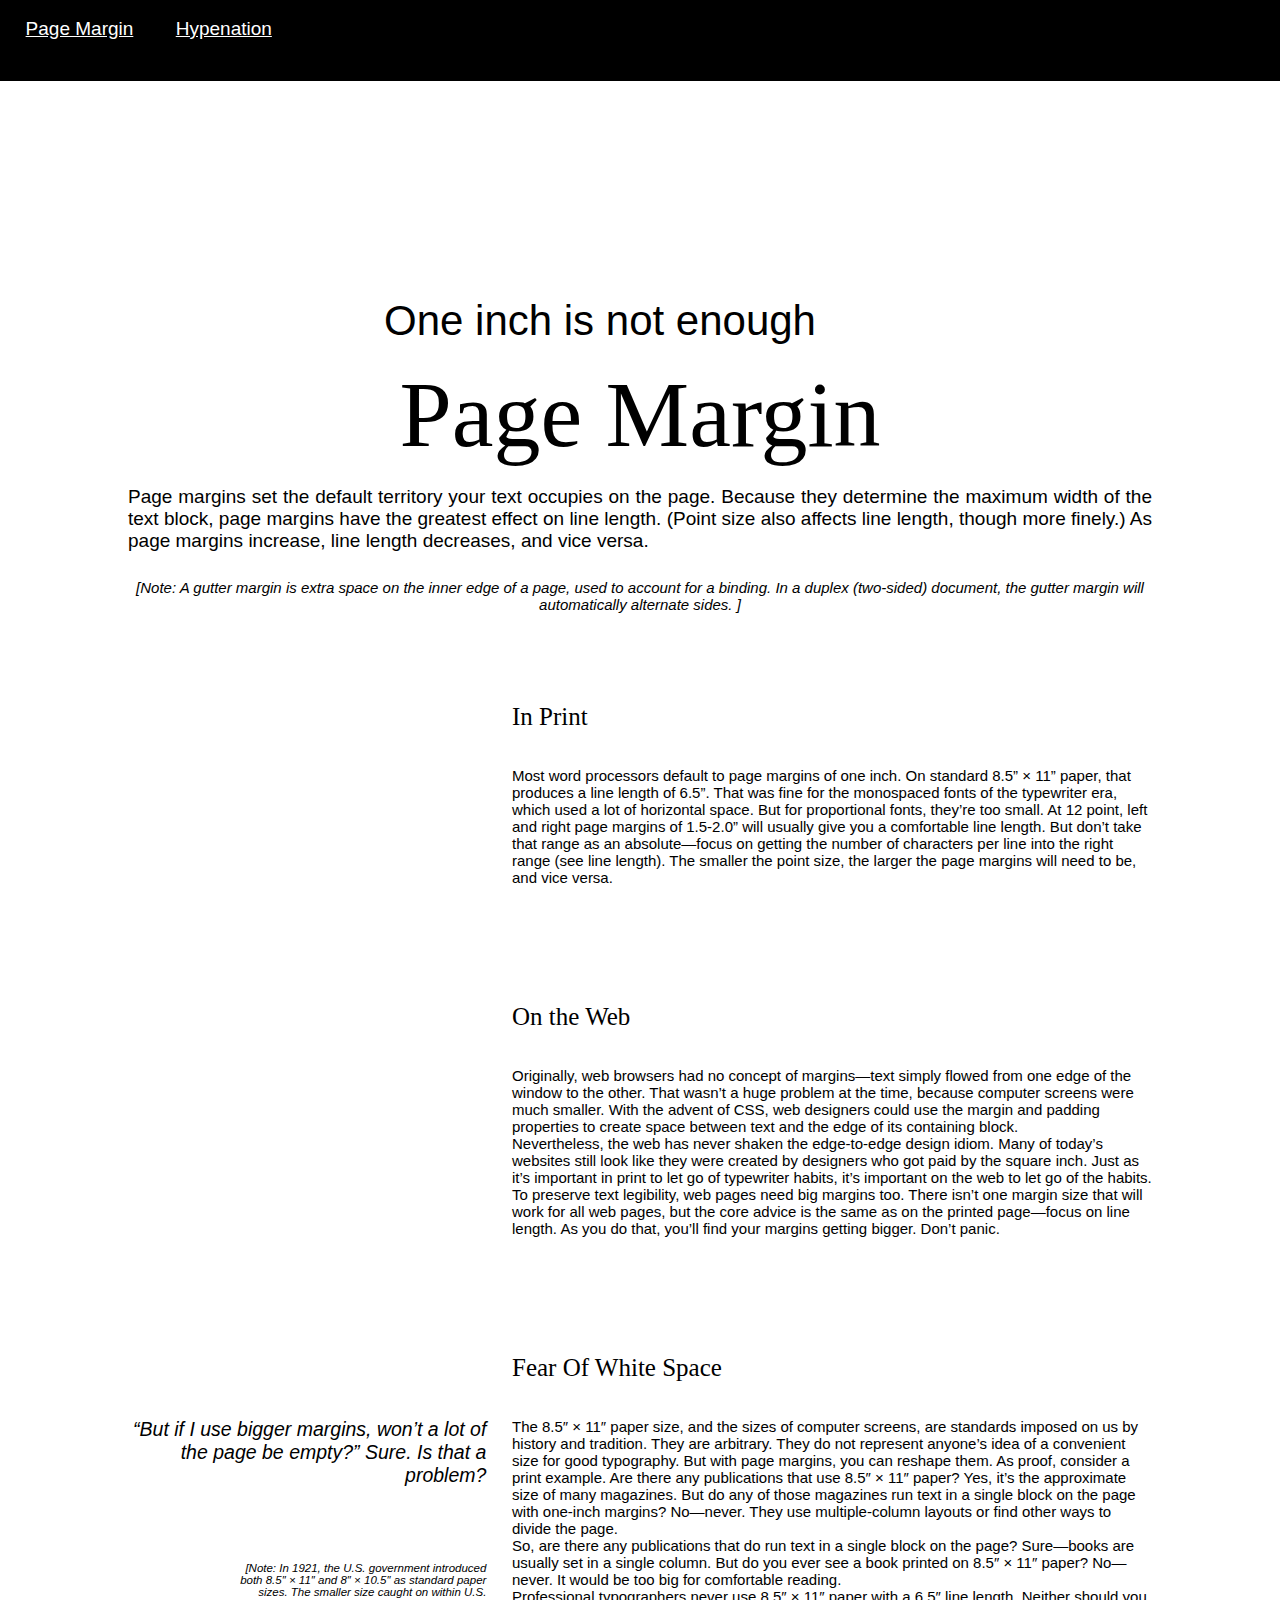
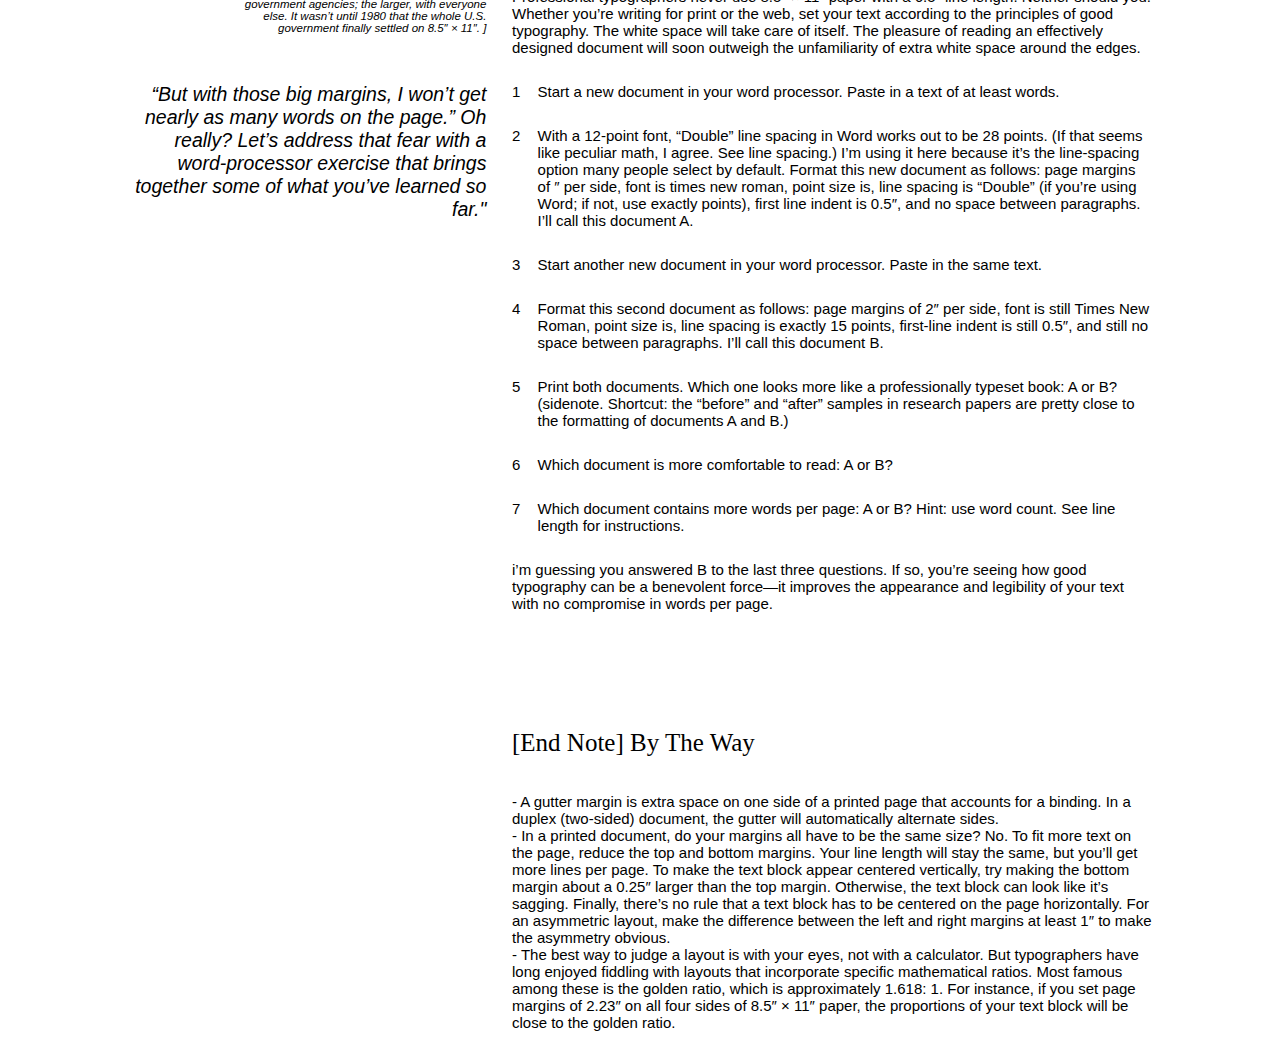
<file: index.html>
<!DOCTYPE html>
<html>
<head>
	<title>Lat4</title>
	<meta name="viewport" content="width=device-width" />
    <link rel="stylesheet" type="text/css" href="css/global.css" />
    <link rel="stylesheet" type="text/css" href="css/typography.css" />
</head>
<body>

	 <nav>
      <main>
        
        <a href="index.html" class="menu">Page Margin</a>
        <a href="hypenation.html" class="menu">Hypenation</a>      
        
      </main>
    </nav>

    <section class="judul">

		<div class="deck">
    	<h2>One inch is not enough</h2>
    	</div>

    	<div class="title">
    		<h1>Page Margin</h1>
    	</div>

    	<div class="body_text_besar">
    	<h3>Page margins set the default territory your text occupies on the page. 
            Because they determine the maximum width of the text block, page margins have the greatest effect on line length. (Point size also affects line length, though more finely.) As page margins increase, line length decreases, and vice versa.</h3>
		</div>

		<div class="caption1">
			<h5>[Note: A gutter margin is extra space on the inner edge of a page, used to account for a binding. In a duplex (two-sided) document, the gutter margin will automatically alternate sides. ]</h5>
		</div>

    </section>

    <section class="isi">
    	
    	<div class="subtitle">
    		<h4>In Print</h4>
    	</div>

    	<div class="body_text">
    		<p>Most word processors default to page margins of one inch. On standard 8.5” × 11” paper, that produces a line length of 6.5”. That was fine for the monospaced fonts of the typewriter era, which used a lot of horizontal space. But for proportional fonts, they’re too small. 
			At 12 point, left and right page margins of 1.5-2.0” will usually give you a comfortable line length. But don’t take that range as an absolute—focus on getting the number of characters per line into the right range (see line length). The smaller the point size, the larger the page margins will need to be, and vice versa.</p>
    	</div>
    

    	<div class="subtitle">
    		<h4>On the Web</h4>
    	</div>

    	<div class="body_text">
    		<p>Originally, web browsers had no concept of margins—text simply flowed from one edge of the window to the other. That wasn’t a huge problem at the time, because computer screens were much smaller. With the advent of CSS, web designers could use the margin and padding properties to create space between text and the edge of its containing block.</p>
    		<p>
            Nevertheless, the web has never shaken the edge-to-edge design idiom. Many of today’s websites still look like they were created by designers who got paid by the square inch. Just as it’s important in print to let go of typewriter habits, it’s important on the web to let go of the  habits.</p>
            <p>
            To preserve text legibility, web pages need big margins too. There isn’t one margin size that will work for all web pages, but the core advice is the same as on the printed page—focus on line length. As you do that, you’ll find your margins getting bigger. Don’t panic.</p>
    	</div>
    

    
    	
    	<div class="subtitle">
    		<h4>Fear Of White Space</h4>
    	</div>

    	<div class="quote">
    		“But if I use bigger margins, won’t a lot of the page be empty?” Sure. Is that a problem? 
    	</div>

    	<div class="caption2">
    		<h6>[Note: In 1921, the U.S. government introduced both 8.5″ × 11″ and 8″ × 10.5″ as standard paper sizes. The smaller size caught on within U.S. government agencies; the larger, with everyone else. It wasn’t until 1980 that the whole U.S. government finally settled on 8.5″ × 11″. ] </h6>
    	</div>

    	<div class="body_text">
    		<p>The 8.5″ × 11″ paper size, and the sizes of computer screens, are standards imposed on us by history and tradition. They are arbitrary. They do not represent anyone’s idea of a convenient size for good typography. But with page margins, you can reshape them. As proof, consider a print example. Are there any publications that use 8.5″ × 11″ paper? Yes, it’s the approximate size of many magazines. But do any of those magazines run text in a single block on the page with one-inch margins? No—never. They use multiple-column layouts or find other ways to divide the page.</p>
    		<p>So, are there any publications that do run text in a single block on the page? Sure—books are usually set in a single column. But do you ever see a book printed on 8.5″ × 11″ paper? No—never. It would be too big for comfortable reading.</p>
    		<p>Professional typographers never use 8.5″ × 11″ paper with a 6.5″ line length. Neither should you. Whether you’re writing for print or the web, set your text according to the principles of good typography. The white space will take care of itself. The pleasure of reading an effectively designed document will soon outweigh the unfamiliarity of extra white space around the edges.</p>

    	</div>
   

    	<div class="quote">
    		“But with those big margins, I won’t get nearly as many words on the page.” Oh really? Let’s address that fear with a word-processor exercise that brings together some of what you’ve learned so far."
    	</div>

    	<section class="masuk">

    	<div class="angka1_1">
    		1
    	</div>

    	<div class="body_text1">
    		Start a new document in your word processor. Paste in a text of at least words. 
    	</div>

    	<div class="angka2_1">
    		2
    	</div>

    	<div class="body_text1">
    		With a 12-point font, “Double” line spacing in Word works out to be 28 points. (If that seems like peculiar math, I agree. See line spacing.) I’m using it here because it’s the line-spacing option many people select by default. 
            Format this new document as follows: page margins of ″ per side, font is times new roman, point size is, line spacing is “Double” (if you’re using Word; if not, use exactly points), first line indent is 0.5″, and no space between paragraphs. I’ll call this document A. 
    	</div>

    	<div class="angka3_1">
    		3
    	</div>

    	<div class="body_text1">
    		Start another new document in your word processor. Paste in the same text.
    	</div>

    	<div class="angka4_1">
    		4
    	</div>

    	<div class="body_text1">
    		Format this second document as follows: page margins of 2″ per side, font is still Times New Roman, point size is, line spacing is exactly 15 points, first-line indent is still 0.5″, and still no space between paragraphs. I’ll call this document B.
    	</div>

    	<div class="angka5_1">
    		5
    	</div>

    	<div class="body_text1">
    		Print both documents. Which one looks more like a professionally typeset book: A or B? 
            (sidenote. Shortcut: the “before” and “after” samples in research papers are pretty close to the formatting of documents A and B.) 
        </div>

        <div class="angka6_1">
    		6
    	</div>

    	<div class="body_text1">
    		Which document is more comfortable to read: A or B?
    	</div>

    	<div class="angka7_1">
    		7
    	</div>

    	<div class="body_text1">
    		Which document contains more words per page: A or B? Hint: use word count. See line length for instructions.
    	</div>
    	</section>

    	<div class="body_text">
    		<p>i’m guessing you answered B to the last three questions. If so, you’re seeing how good typography can be a benevolent force—it improves the appearance and legibility of your text with no compromise in words per page.</p>
    	</div>

    	<div class="subtitle"> 
    		<h4>[End Note] By The Way</h4>
    	</div>

    	<div class="body_text">
    		<p>- A gutter margin is extra space on one side of a printed page that accounts for a binding. In a duplex (two-sided) document, the gutter will automatically alternate sides. <br>
            - In a printed document, do your margins all have to be the same size? No. To fit more text on the page, reduce the top and bottom margins. Your line length will stay the same, but you’ll get more lines per page. To make the text block appear centered vertically, try making the bottom margin about a 0.25″ larger than the top margin. Otherwise, the text block can look like it’s sagging. Finally, there’s no rule that a text block has to be centered on the page horizontally. For an asymmetric layout, make the difference between the left and right margins at least 1″ to make the asymmetry obvious. <br>
            - The best way to judge a layout is with your eyes, not with a calculator. But typographers have long enjoyed fiddling with layouts that incorporate specific mathematical ratios. Most famous among these is the golden ratio, which is approximately 1.618: 1. For instance, if you set page margins of 2.23″ on all four sides of 8.5″ × 11″ paper, the proportions of your text block will be close to the golden ratio.</p>
    	</div>
    </section>

</body>
</html>
</file>
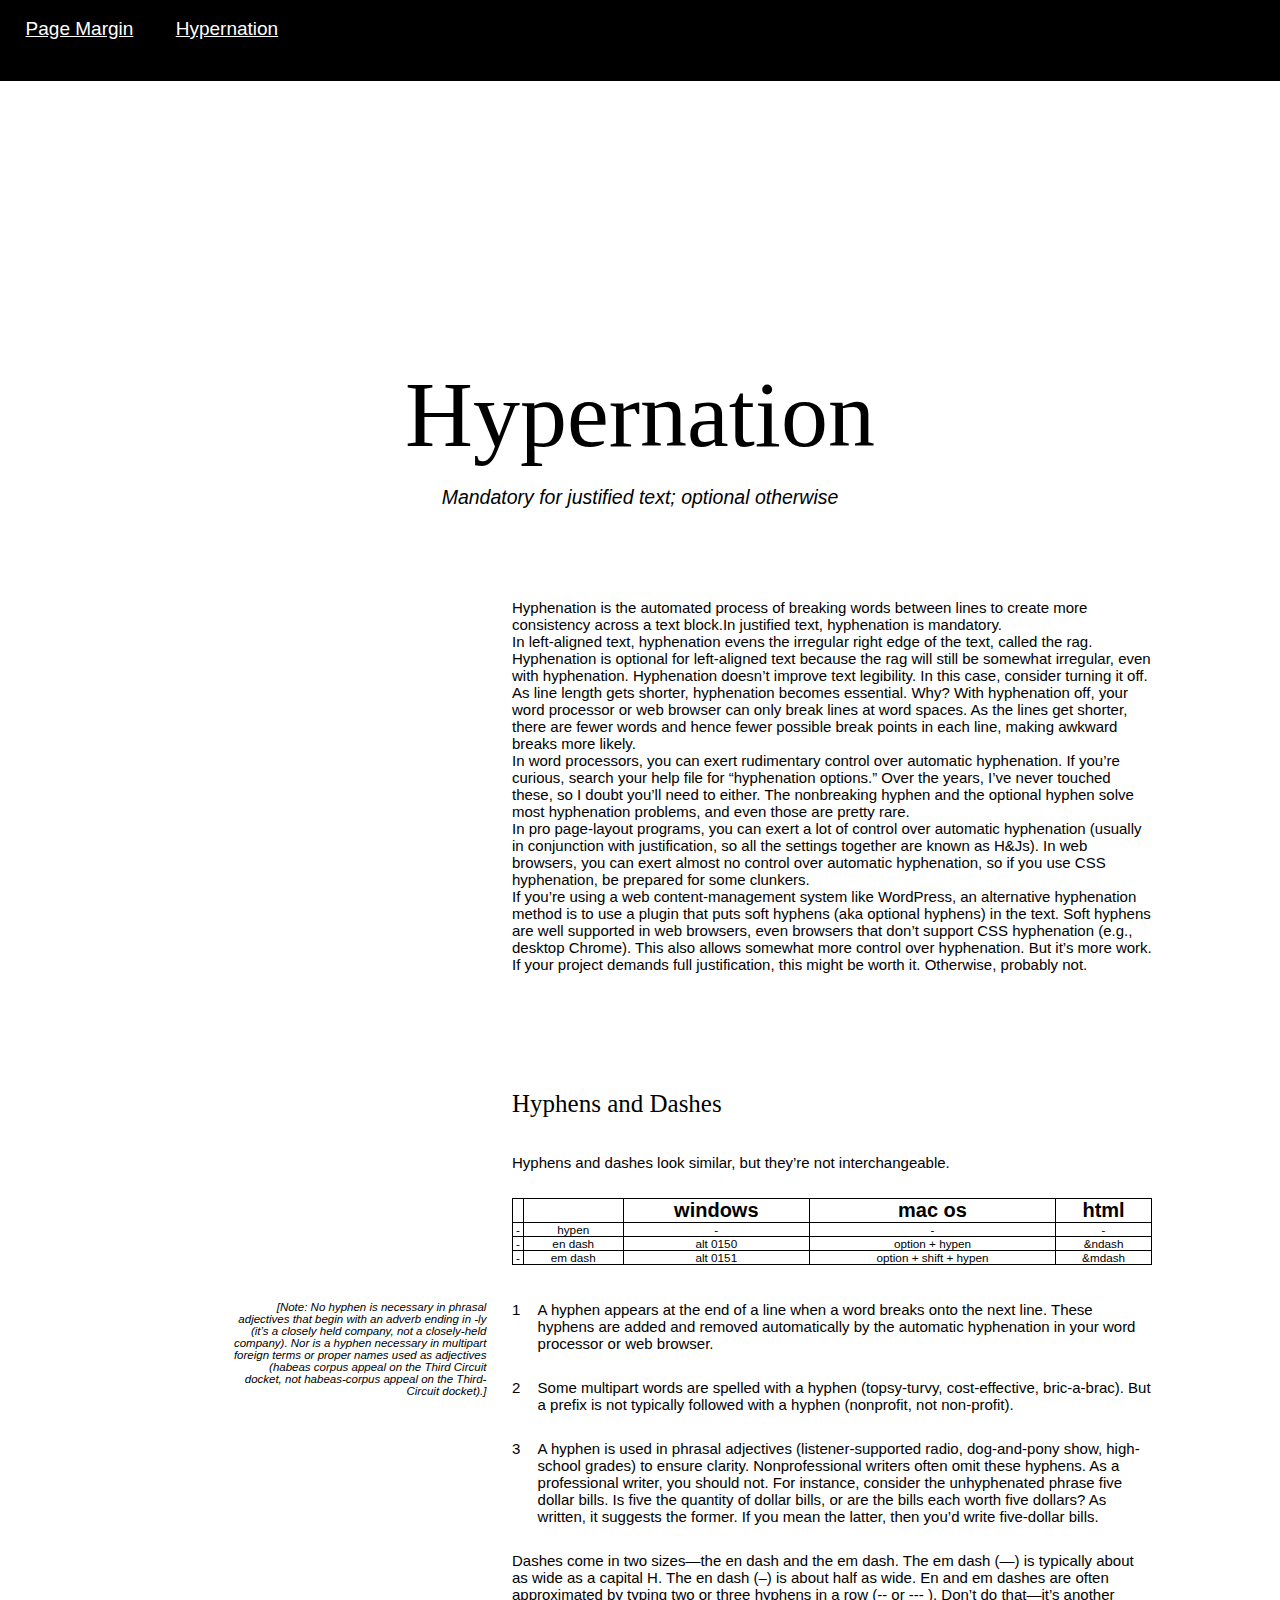
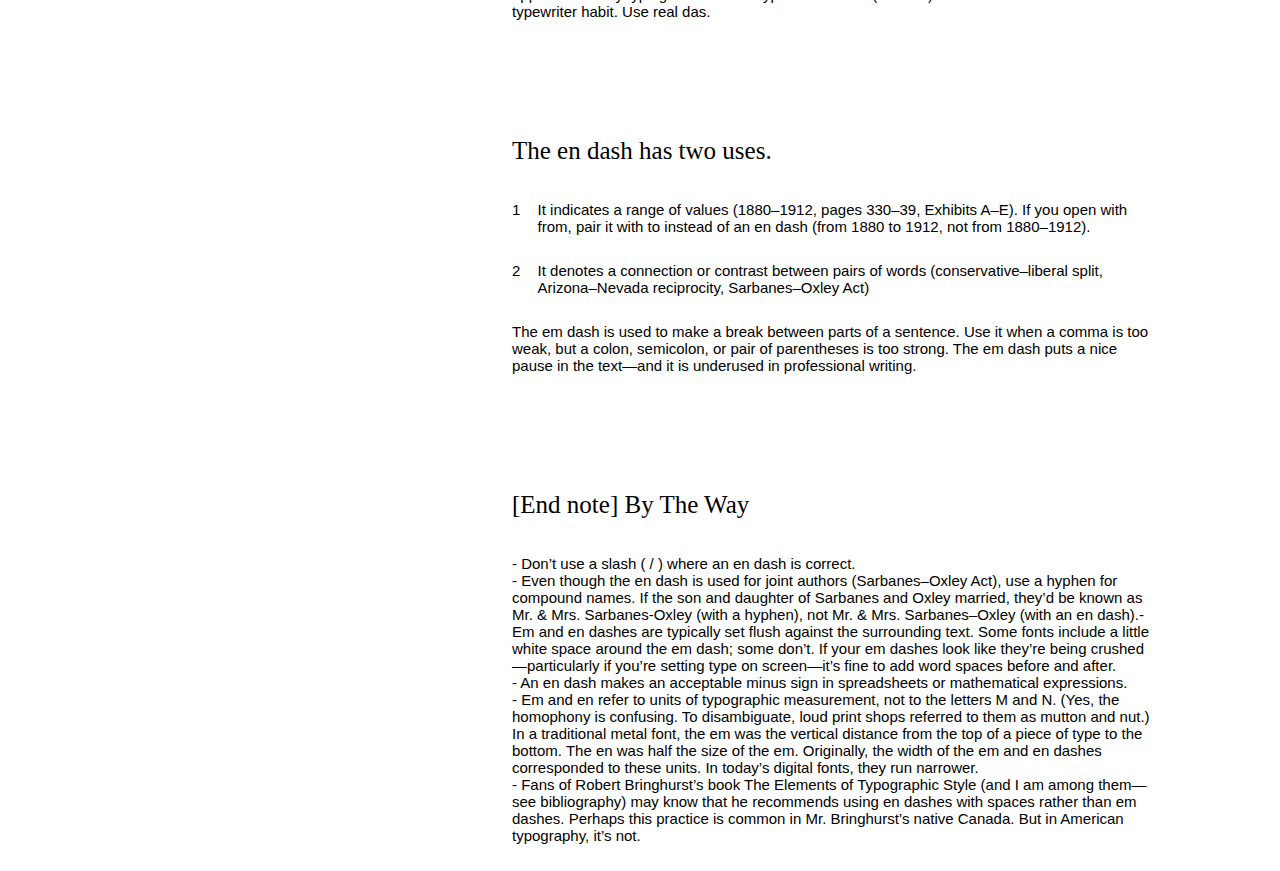
<file: hypenation.html>
<!DOCTYPE html>
<html>
<head>
	<title>Lat4</title>
	<meta name="viewport" content="width=device-width" />
    <link rel="stylesheet" type="text/css" href="css/global.css" />
    <link rel="stylesheet" type="text/css" href="css/typography.css" />
</head>
<body>

	 <nav>
      <main>
        
        <a href="index.html" class="menu">Page Margin</a>
        <a href="hypenation.html" class="menu">Hypernation</a>      
        
      </main>
    </nav>
    
    <section class="judul">

    	<div class="title">
    		<h1>Hypernation</h1>
    	</div>

    	<div class="quote2">
    		Mandatory for justified text; optional otherwise
    	</div>

    </section>

    <section class="isi">
    	
    	<div class="body_text">
    		<p>Hyphenation is the automated process of breaking words between lines to create more consistency across a text block.In justified text, hyphenation is mandatory.<br>
    		In left-aligned text, hyphenation evens the irregular right edge of the text, called the rag. Hyphenation is optional for left-aligned text because the rag will still be somewhat irregular, even with hyphenation. Hyphenation doesn’t improve text legibility. In this case, consider turning it off.<br>
    		As line length gets shorter, hyphenation becomes essential. Why? With hyphenation off, your word processor or web browser can only break lines at word spaces. As the lines get shorter, there are fewer words and hence fewer possible break points in each line, making awkward breaks more likely.<br>
    		In word processors, you can exert rudimentary control over automatic hyphenation. If you’re curious, search your help file for “hyphenation options.” Over the years, I’ve never touched these, so I doubt you’ll need to either. The nonbreaking hyphen and the optional hyphen solve most hyphenation problems, and even those are pretty rare.<br>
    		In pro page-layout programs, you can exert a lot of control over automatic hyphenation (usually in conjunction with justification, so all the settings together are known as H&Js).
            In web browsers, you can exert almost no control over automatic hyphenation, so if you use CSS hyphenation, be prepared for some clunkers.
            <br>
            If you’re using a web content-management system like WordPress, an alternative hyphenation method is to use a plugin that puts soft hyphens (aka optional hyphens) in the text. Soft hyphens are well supported in web browsers, even browsers that don’t support CSS hyphenation (e.g., desktop Chrome). This also allows somewhat more control over hyphenation. But it’s more work. If your project demands full justification, this might be worth it. Otherwise, probably not.
    		</p>
    	</div>

    	<div class="subtitle">
    		<h4>Hyphens and Dashes</h4>
    	</div>

    	<div class="body_text">
    		<p>Hyphens and dashes look similar, but they’re not interchangeable.</p>
    	</div>

    	<table>
    		<thead>
    			<tr>
    				<th></th>
    				<th></th>
    				<th>windows</th>
    				<th>mac os</th>
    				<th>html</th>
    			</tr>
    		</thead>
    		<tbody>
    			<tr>
    				<td>-</td>
    				<td>hypen</td>
    				<td>-</td>
    				<td>-</td>
    				<td>-</td>
    			</tr>
    		</tbody>

    		<tbody>
    			<tr>
    				<td>-</td>
    				<td>en dash</td>
    				<td>alt 0150</td>
    				<td>option + hypen</td>
    				<td>&ndash</td> 
    			</tr>
    		</tbody>

    		<tbody>
    			<tr>
    				<td>-</td>
    				<td>em dash</td>
    				<td>alt 0151</td>
    				<td>option + shift + hypen</td>
    				<td>&mdash</td>
    			</tr>
    		</tbody>
    
    	</table>

    <section class="masuk">

    	<div class="caption3">
    	[Note: No hyphen is necessary in phrasal adjectives that begin with an adverb ending in ‑ly (it’s a closely held company, not a closely-held company). Nor is a hyphen necessary in multipart foreign terms or proper names used as adjectives (habeas corpus appeal on the Third Circuit docket, not habeas-corpus appeal on the Third-Circuit docket).] </div>

    	<div class="angka1_2">
    		1
    	</div>

    	<div class="body_text1">
    	 	A hyphen appears at the end of a line when a word breaks onto the next line. These hyphens are added and removed automatically by the automatic hyphenation in your word processor or web browser.

    	</div>

    	<div class="angka2_2">
    		2
    	</div>

    	<div class="body_text1">
    		Some multipart words are spelled with a hyphen (topsy-turvy, cost-effective, bric-a-brac). But a prefix is not typically followed with a hyphen (nonprofit, not non-profit).
    	</div>

    	<div class="angka3_2">
    		3
    	</div>

    	<div class="body_text1">
    		A hyphen is used in phrasal adjectives (listener-supported radio, dog-and-pony show, high-school grades) to ensure clarity. Nonprofessional writers often omit these hyphens. As a professional writer, you should not. For instance, consider the unhyphenated phrase five dollar bills. Is five the quantity of dollar bills, or are the bills each worth five dollars? As written, it suggests the former. If you mean the latter, then you’d write five-dollar bills.
    	</div>
    </section>

   

    <div class="body_text">
    	<p>Dashes come in two sizes—the en dash and the em dash. The em dash (—) is typically about as wide as a capital H. The en dash (–) is about half as wide.
        En and em dashes are often approximated by typing two or three hyphens in a row (-- or --- ). Don’t do that—it’s another typewriter habit. Use real das.</p>
    </div>

    <div class="subtitle">
    	<h4>The en dash has two uses.</h4>
    </div>

    <section class="masuk">


    	<div class="angka1_2">
    		1
    	</div>

    	<div class="body_text1">
    		It indicates a range of values (1880–1912, pages 330–39, Exhibits A–E). If you open with from, pair it with to instead of an en dash (from 1880 to 1912, not from 1880–1912).
    	</div>

    	<div class="angka2_2">
    		2
    	</div>

    	<div class="body_text1">
    		It denotes a connection or contrast between pairs of words (conservative–liberal split, Arizona–Nevada reciprocity, Sarbanes–Oxley Act) 
    	</div>
    </section>

    <div class="body_text">
    	<p>The em dash is used to make a break between parts of a sentence. Use it when a comma is too weak, but a colon, semicolon, or pair of parentheses is too strong. The em dash puts a nice pause in the text—and it is underused in professional writing.</p>
    </div>

    <div class="subtitle">
    	<h4>[End note] By The Way </h4>
    </div>

    <div class="body_text">
    	<p>- Don’t use a slash ( / ) where an en dash is correct.<br>
        - Even though the en dash is used for joint authors (Sarbanes–Oxley Act), use a hyphen for compound names. If the son and daughter of Sarbanes and Oxley married, they’d be known as Mr. & Mrs. Sarbanes-Oxley (with a hyphen), not Mr. & Mrs. Sarbanes–Oxley (with an en dash).- 
        Em and en dashes are typically set flush against the surrounding text. Some fonts include a little white space around the em dash; some don’t. If your em dashes look like they’re being crushed—particularly if you’re setting type on screen—it’s fine to add word spaces before and after. <br>
        - An en dash makes an acceptable minus sign in spreadsheets or mathematical expressions. <br>
        - Em and en refer to units of typographic measurement, not to the letters M and N. (Yes, the homophony is confusing. To disambiguate, loud print shops referred to them as mutton and nut.) In a traditional metal font, the em was the vertical distance from the top of a piece of type to the bottom. The en was half the size of the em. Originally, the width of the em and en dashes corresponded to these units. In today’s digital fonts, they run narrower.<br>
        - Fans of Robert Bringhurst’s book The Elements of Typographic Style (and I am among them—see bibliography) may know that he recommends using en dashes with spaces rather than em dashes. Perhaps this practice is common in Mr. Bringhurst’s native Canada. But in American typography, it’s not.</p>
    </div>

    </section>

</body>
</html>
</file>
<file: css/global.css>
* {
	margin: 0;
	padding: 0;
}

nav {
  position: fixed;
  top: 0;
  left: 0;
  width: 100vw;
  height: 7vh;
  background-color:black;
  z-index: 10;
  padding-left:2vw;
  padding-top:2vh;
}

.judul {
	width: 80vw;
	margin-right: 10vw;
	margin-left: 10vw;
	margin-top: 10vh;
	padding-top: 10vh;
}

.isi .subtitle {
	width: 50vw;
	margin-right: 10vw;
	margin-left: 40vw;
	margin-top: 10vh;
	
}

.isi .body_text {
	width: 50vw;
	margin-right: 10vw;
	margin-left: 40vw;
    padding-bottom: 3vh;
}

.isi .caption2 {
    width: 20vw;
	margin-left: 18vw;
	position: absolute;
	margin-top: 16vh;
}

.isi .caption3 {
    width: 20vw;
	margin-left: 18vw;
	position: absolute;
	
}

.isi .quote {
	width: 28vw;
	margin-right: 12vw;
	margin-left: 10vw;
	position: absolute;
}


.masuk .body_text1 {
	width: 48vw;
	margin-right: 10vw;
	margin-left: 42vw;
    padding-bottom: 3vh;
  
}


.isi .angka1_1 {
	width: 1vw;
	margin-right: 10vw;
	margin-left: 40vw;
	position: absolute;
}

.isi .angka2_1 {
	width: 1vw;
	margin-right: 10vw;
	margin-left: 40vw;
	position: absolute;
}

.isi .angka3_1 {
	width: 1vw;
	margin-right: 10vw;
	margin-left: 40vw;
	position: absolute;
}

.isi .angka4_1 {
	width: 1vw;
	margin-right: 10vw;
	margin-left: 40vw;
	position: absolute;
}

.isi .angka5_1 {
	width: 1vw;
	margin-right: 10vw;
	margin-left: 40vw;
	position: absolute;
}

.isi .angka6_1 {
	width: 1vw;
	margin-right: 10vw;
	margin-left: 40vw;
	position: absolute;
}

.isi .angka7_1 {
	width: 1vw;
	margin-right: 10vw;
	margin-left: 40vw;
	position: absolute;
}

.isi .angka1_2 {
	width: 1vw;
	margin-right: 10vw;
	margin-left: 40vw;
	position: absolute;
}

.isi .angka2_2 {
	width: 1vw;
	margin-right: 10vw;
	margin-left: 40vw;
	position: absolute;
}

.isi .angka3_2 {
	width: 1vw;
	margin-right: 10vw;
	margin-left: 40vw;
	position: absolute;
}

table {
	width: 50vw;
	margin-right: 10vw;
	margin-left: 40vw;
	margin-bottom: 4vh;

}

table, th, td {
  border: 1px solid black;
  border-collapse: collapse;
  text-align: center;
}



@media (max-width: 375px) {
  .nav {
    height:5vh;
  }
nav main a {
  
  padding-left: 15vw;
 
}

nav {
  position: fixed;
  top: 0;
  left: 0;
  width: 100vw;
  height: 5vh;
  background-color:black;
  z-index: 10;
  padding-left:0vw; 
}

.judul {
	width: 80vw;
	margin-right: 5vw;
	margin-left: 5vw;
	margin-top: 10vh;
	padding-top: 10vh;
}



.isi .subtitle {
	width: 80vw;
	margin-right: 5vw;
	margin-left: 5vw;
	margin-top: 10vh;
	
}

.isi .body_text {
	width: 80vw;
	margin-right: 5vw;
	margin-left: 5vw;
    padding-bottom: 3vh;
}

.isi .caption2 {
    width: 80vw;
	margin-right: 5vw;
	margin-left: 5vw;
	margin-top: 0vh;
	padding-bottom: 2vh;
	position: relative;

}

.isi .caption3 {
    width: 80vw;
	margin-right: 10vw;
	margin-left: 10vw;
	margin-top: 0vh;
	padding-bottom: 2vh;
	text-align: center;
	position: relative;
	
}

.isi .quote {
	width: 80vw;
	margin-right: 10vw;
	margin-left: 10vw;
	padding-bottom: 1vh;
	position: relative;

}

.masuk .body_text1 {
	width: 75vw;
	margin-left: 12vw;
    padding-bottom: 3vh;
}


.isi .angka1_1 {
	width: 1vw;
	margin-left: 8vw;
	position: absolute;
	text-align: left;
}

.isi .angka2_1 {
	width: 1vw;
	margin-left: 8vw;
	position: absolute;
	text-align: left;
}

.isi .angka3_1 {
	width: 1vw;
	margin-left: 8vw;
	position: absolute;
	text-align: left;
}

.isi .angka4_1 {
	width: 1vw;
	margin-left: 8vw;
	position: absolute;
	text-align: left;
}

.isi .angka5_1 {
	width: 1vw;
	margin-left: 8vw;
	position: absolute;
	text-align: left;
}

.isi .angka6_1 {
	width: 1vw;
	margin-left: 8vw;
	position: absolute;
	text-align: left;
}

.isi .angka7_1 {
	width: 1vw;
	margin-left: 8vw;
	position: absolute;
	text-align: left;
}

.isi .angka1_2 {
	width: 1vw;
	margin-left: 8vw;
	position: absolute;
	text-align: left;
}

.isi .angka2_2 {
	width: 1vw;
	margin-left: 8vw;
	position: absolute;
	text-align: left;
}

.isi .angka3_2 {
	width: 1vw;
	margin-left: 8vw;
	position: absolute;
	text-align: left;
}

table {
	width: 80vw;
	margin-right: 5vw;
	margin-left: 9vw;
	margin-top: 0vh;
	padding-bottom: 2vh;
	position: relative;


}

table, th, td {
  border: 1px solid black;
  border-collapse: collapse;
  text-align: center;
}

}
</file>
<file: css/typography.css>
nav main {
	text-align: left;
}

nav main a {
  font-size:19px;
  color: white;
  font-family: 'myriad pro', sans-serif ;
  padding-right: 3vw;

}

h1 {
  font-size: 94px;
  font-family: 'Big Cuslon', serif ;
  text-align:center; 
  color: black;
  font-weight: normal;
  margin-top: 20vh;
  padding-bottom: 2vh;
}

h2 {
	font-size: 42px;
	color: black;
	font-family: 'myriad pro', sans-serif;
	font-weight: normal;
	margin-top: 13vh;
	padding-left: 20vw;
	position: absolute;

}

h3 {
	font-size: 19px;
	color: black;
	font-family: 'myriad pro', sans-serif;
	text-align: center;
	font-weight: normal;
	text-align: justify;
	padding-bottom: 3vh;	
}

h4 {
	font-size: 25px;
	color: black;
	font-family: 'Big Cuslon', serif;
	text-align: left;
	font-weight: normal;
	padding-bottom: 4vh;
}

h5 {
	font-size: 15px;
	color: black;
	font-family: 'myriad pro', sans-serif;
	text-align: center;
	font-weight: normal;
	font-style: italic;
}

h6 {
	font-size: 11.5px;
	color: black;
	font-family: 'myriad pro', sans-serif;
	text-align: right;
	font-weight: normal;
	font-style: italic;
}

p {
	font-size: 15px;
	color: black;
	font-family: 'myriad pro', sans-serif ;
	text-align: left;
	font-weight: normal;
}

.isi {
	font-size: 30px;
	font-family: big Cuslon, serif;
}

.caption3 {
	font-size: 11.5px;
	color: black;
	font-family: 'myriad pro', sans-serif;
	text-align: right;
	font-weight: normal;
	font-style: italic;
}
.body_text1 {
	font-size: 15px;
	color: black;
	font-family: 'myriad pro', sans-serif;
	text-align: left;
	font-weight: normal;
}

.quote {
	font-size: 19.5px;
	color: black;
	font-family: 'myriad pro', sans-serif;
	text-align: right;
	font-weight: normal;
	font-style: italic;
}

.quote2 {
	font-size: 19.5px;
	color: black;
	font-family: 'myriad pro', sans-serif;
	text-align: center;
	font-weight: normal;
	font-style: italic;
	padding-bottom: 10vh;
}


.angka1_1 {
	font-size: 15px;
	color: black;
	font-family: 'myriad pro', sans-serif;
	text-align: left;
	font-weight: normal;
}

.angka2_1 {
	font-size: 15px;
	color: black;
	font-family: 'myriad pro', sans-serif;
	text-align: left;
	font-weight: normal;
}

.angka3_1 {
	font-size: 15px;
	color: black;
	font-family: 'myriad pro', sans-serif;
	text-align: left;
	font-weight: normal;
}

.angka4_1 {
	font-size: 15px;
	color: black;
	font-family: 'myriad pro', sans-serif;
	text-align: left;
	font-weight: normal;
}

.angka5_1 {
	font-size: 15px;
	color: black;
	font-family: 'myriad pro', sans-serif;
	text-align: left;
	font-weight: normal;
}

.angka6_1 {
	font-size: 15px;
	color: black;
	font-family: 'myriad pro', sans-serif;
	text-align: left;
	font-weight: normal;
}

.angka7_1 {
	font-size: 15px;
	color: black;
	font-family: 'myriad pro', sans-serif;
	text-align: left;
	font-weight: normal;
}

.angka1_2 {
	font-size: 15px;
	color: black;
	font-family: 'myriad pro', sans-serif;
	text-align: left;
	font-weight: normal;
}

.angka2_2 {
	font-size: 15px;
	color: black;
	font-family: 'myriad pro', sans-serif;
	text-align: left;
	font-weight: normal;
}

.angka3_2 {
	font-size: 15px;
	color: black;
	font-family: 'myriad pro', sans-serif;
	text-align: left;
	font-weight: normal;
}

th {
	font-size: 15pt;
	color: black;
	font-family: 'myriad pro', sans-serif;
	text-align: center;
	font-style: bold;
}

td {
	font-size: 8.8pt;
	color: black;
	font-family: 'myriad pro', sans-serif;
	text-align: center;
}

@media (max-width: 375px) {
 nav main a {
  font-size:19px;
  color: white;
  font-family: 'myriad pro', sans-serif ;
  padding-right: 3vw;

}


h1 {
  font-size: 55px;
  font-family: 'Big Cuslon', serif ;
  text-align:left; 
  color: black;
  font-weight: normal;
  margin-top: 12vh;
  padding-bottom: 2vh;
}

h2 {
	font-size: 25px;
	color: black;
	font-family: 'myriad pro', sans-serif;
	font-weight: normal;
	margin-top: 8vh;
	padding-left: 0vw;
	position: absolute;

}

h3 {
	font-size: 15px;
	color: black;
	font-family: 'myriad pro', sans-serif;
	text-align: center;
	font-weight: normal;
	text-align: left;
	padding-bottom: 3vh;	
}

h4 {
	font-size: 19px;
	color: black;
	font-family: 'Big Cuslon', sans-serif;
	text-align: left;
	font-weight: normal;
	padding-bottom: 4vh;
}

h5 {
	font-size: 11.5px;
	color: black;
	font-family: 'myriad pro', sans-serif;
	text-align: left;
	font-weight: normal;
	font-style: italic;
}

h6 {
	font-size: 11.5px;
	color: black;
	font-family: 'myriad pro', sans-serif;
	text-align: center;
	font-weight: normal;
	font-style: italic;
}

p {
	font-size: 15px;
	color: black;
	font-family: 'myriad pro', sans-serif;
	text-align: left;
	font-weight: normal;
}

.caption3 {
	font-size: 11.5px;
	color: black;
	font-family: 'myriad pro', sans-serif;
	text-align: left;
	font-weight: normal;
	font-style: italic;
}
.body_text1 {
	font-size: 15px;
	color: black;
	font-family: 'myriad pro', sans-serif;
	text-align: left;
	font-weight: normal;
}

.quote {
	font-size: 19.5px;
	color: black;
	font-family: 'myriad pro', sans-serif;
	text-align: center;
	font-weight: normal;
	font-style: italic;
}

.quote2 {
	font-size: 19.5px;
	color: black;
	font-family: 'myriad pro', sans-serif;
	text-align: left;
	font-weight: normal;
	font-style: italic;
	padding-bottom: 10vh;
}


.angka1_1 {
	font-size: 15px;
	color: black;
	font-family: 'myriad pro', sans-serif;
	text-align: left;
	font-weight: normal;
}

.angka2_1 {
	font-size: 15px;
	color: black;
	font-family: 'myriad pro', sans-serif;
	text-align: left;
	font-weight: normal;
}

.angka3_1 {
	font-size: 15px;
	color: black;
	font-family: 'myriad pro', sans-serif;
	text-align: left;
	font-weight: normal;
}

.angka4_1 {
	font-size: 15px;
	color: black;
	font-family: 'myriad pro', sans-serif;
	text-align: left;
	font-weight: normal;
}

.angka5_1 {
	font-size: 15px;
	color: black;
	font-family: 'myriad pro', sans-serif;
	text-align: left;
	font-weight: normal;
}

.angka6_1 {
	font-size: 15px;
	color: black;
	font-family: 'myriad pro', sans-serif;
	text-align: left;
	font-weight: normal;
}

.angka7_1 {
	font-size: 15px;
	color: black;
	font-family: 'myriad pro', sans-serif;
	text-align: left;
	font-weight: normal;
}

.angka1_2 {
	font-size: 15px;
	color: black;
	font-family: 'myriad pro', sans-serif;
	text-align: left;
	font-weight: normal;
}

.angka2_2 {
	font-size: 15px;
	color: black;
	font-family: 'myriad pro', sans-serif;
	text-align: left;
	font-weight: normal;
}

.angka3_2 {
	font-size: 15px;
	color: black;
	font-family: 'myriad pro', sans-serif;
	text-align: left;
	font-weight: normal;
}
}
</file>
